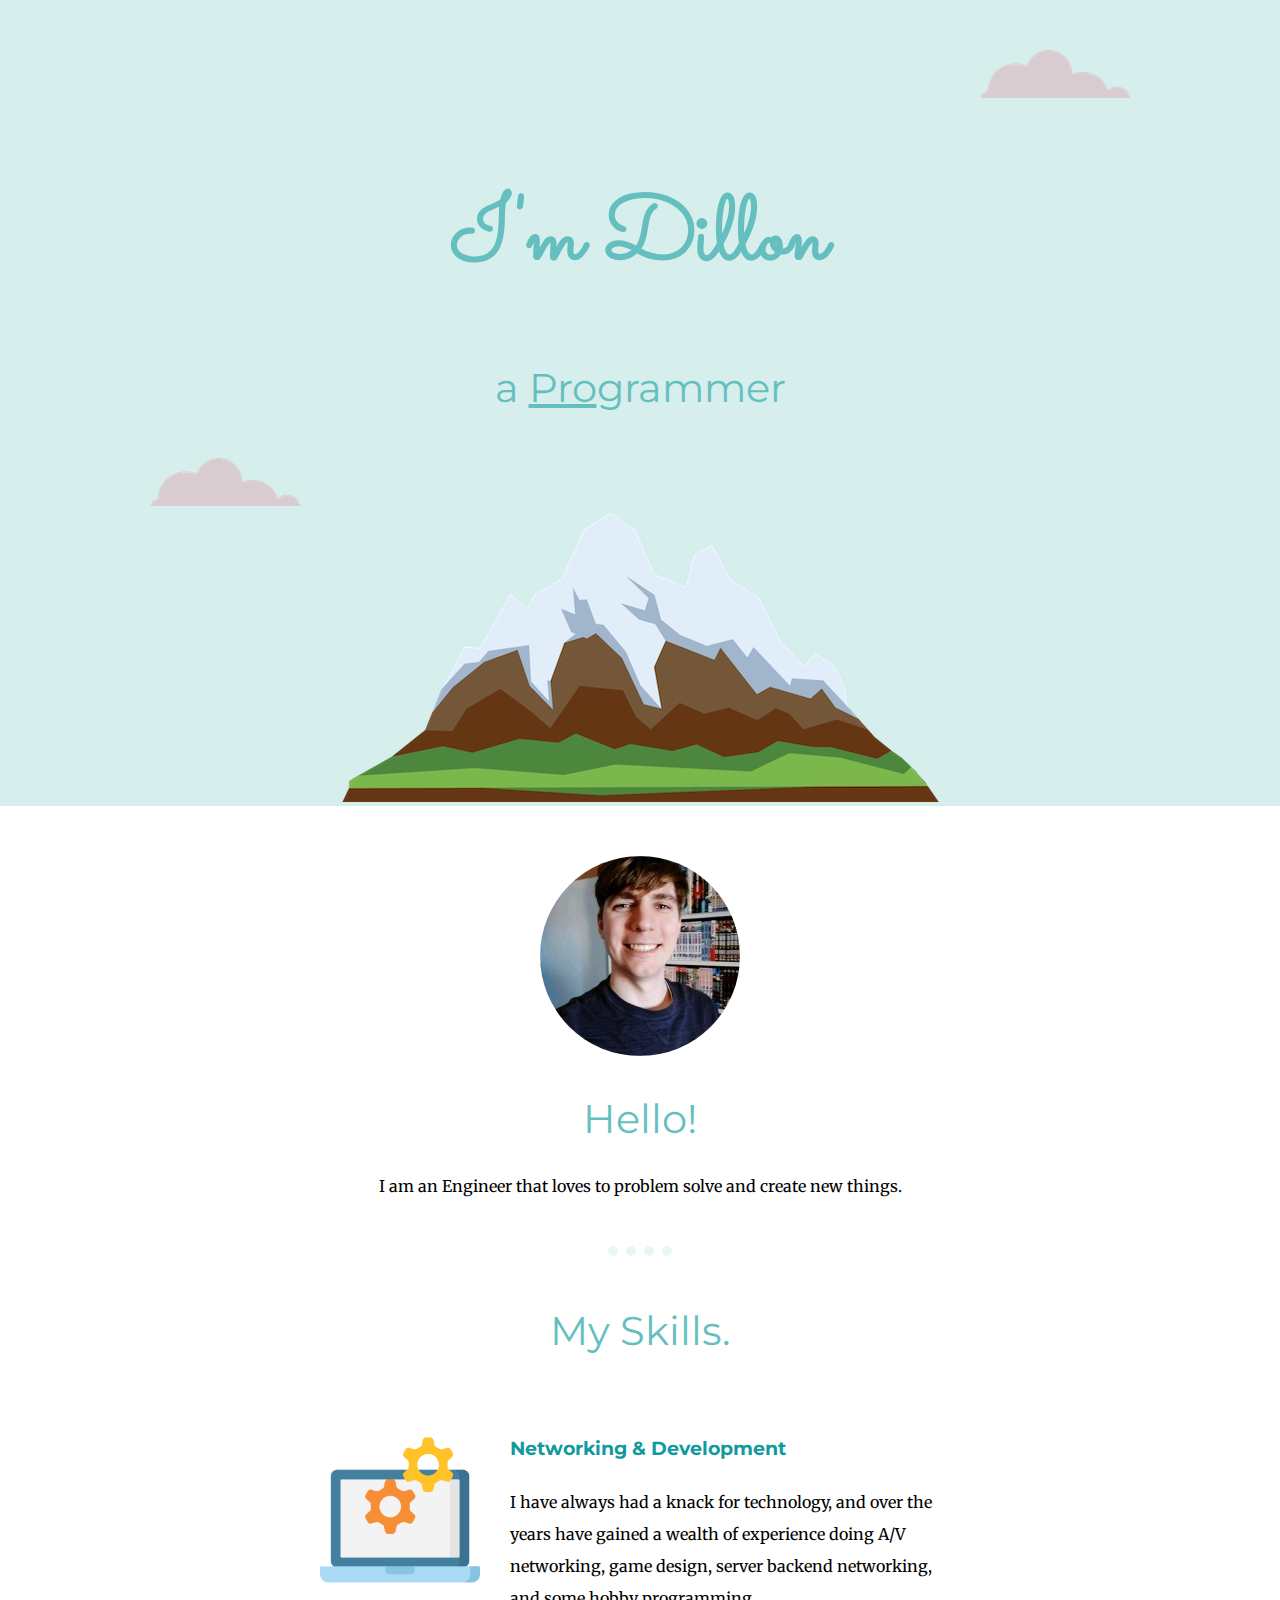
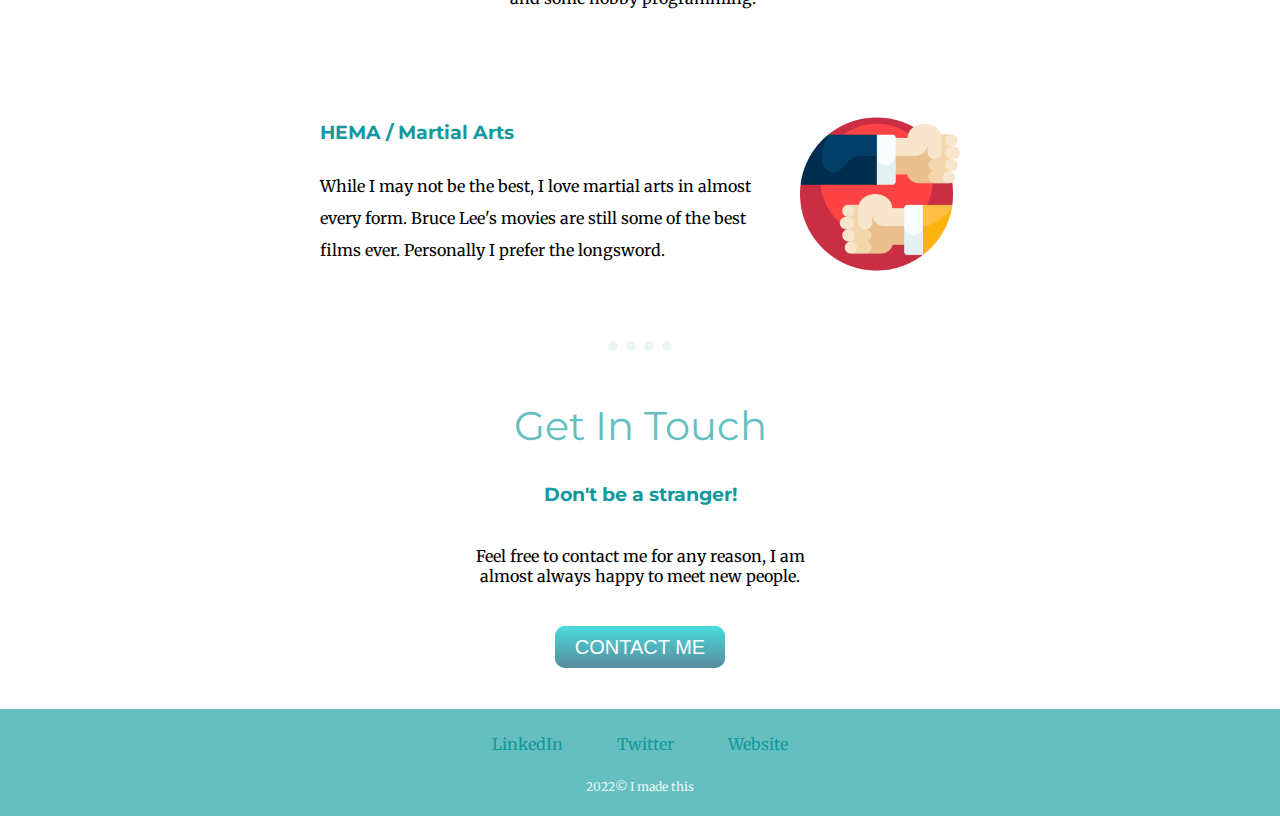
<file: HTML - Personal Site/CSS - My Site/index.html>
<!DOCTYPE html>
<html lang="en" dir="ltr">

<head>
  <meta charset="utf-8">
  <title>Dillon Cran</title>
  <link rel="stylesheet" href="styles.css">
  <link rel="icon" href="favicon.ico">
  <!---------- Fonts ---------->
  <link rel="preconnect" href="https://fonts.googleapis.com">
  <link rel="preconnect" href="https://fonts.gstatic.com" crossorigin>
  <link href="https://fonts.googleapis.com/css2?family=Merriweather&family=Montserrat&family=Sacramento&display=swap" rel="stylesheet">
</head>

<body>
  <div class="top-container">
    <img class="top-cloud" src="cloud.png" alt="CLOUD">
    <h1>I'm Dillon</h1>
    <h2>a <span class="underline">Pro</span>grammer</h2>
    <img class="bottom-cloud" src="cloud.png" alt="CLOUD">
    <img src="mountain.png" alt="MOUNTAIN">
  </div>

  <div class="middle-container">
    <div class="profile">
      <img class="profile-picture" src="Dillon Cran Profile.jpg" alt="Profile Picture Did Not Load">
      <h2>Hello!</h2>
      <p class="profile-paragraph">I am an Engineer that loves to problem solve and create new things.</p>
    </div>
    <hr>
    <div class="skills">
      <h2>My Skills.</h2>
      <div class="skill-row-one">
        <img class="skill-image-networking" src="data-management.png" alt="Networking Image">

        <h3>Networking & Development</h3>
        <p class="skill-description-paragraph">I have always had a knack for technology, and over the years have gained a wealth of experience doing A/V networking, game design, server backend networking, and some hobby programming.</p>

      </div>
      <div class="skill-row-two">
        <img class="skill-image-martial" src="kung-fu.png" alt="MARTIAL ARTS">

        <h3>HEMA / Martial Arts</h3>
        <p class="skill-description-paragraph">While I may not be the best, I love martial arts in almost every form. Bruce Lee's movies are still some of the best films ever. Personally I prefer the longsword.</p>

      </div>
    </div>
    <hr>
    <div class="contact-me">
      <h2>Get In Touch</h2>
      <h3>Don't be a stranger!</h3>
      <p class="contact-paragraph">Feel free to contact me for any reason, I am almost always happy to meet new people.</p>
      <a class="btn" href="mailto:Dillon.Cran@Gmail.com">CONTACT ME</a>
    </div>
  </div>


  <div class="bottom-container">
    <a class="footer-link" href="https://ca.linkedin.com/in/dillon-cran-879050205">LinkedIn</a>
    <a class="footer-link" href="https://twitter.com/">Twitter</a>
    <a class="footer-link" href="https://www.appbrewery.co/">Website</a>
    <p class="copyright">2022© I made this</p>
  </div>
</body>

</html>
</file>
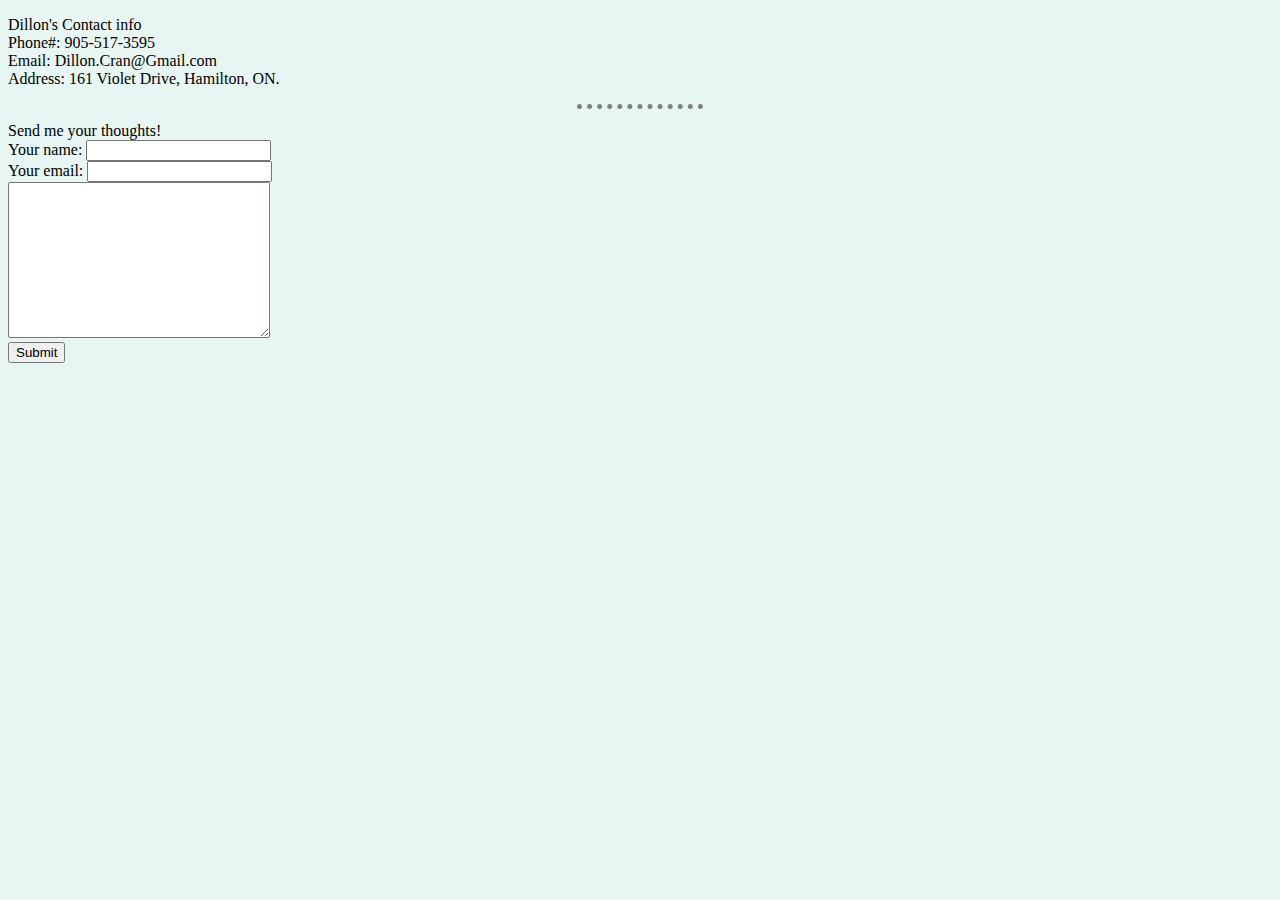
<file: HTML - Personal Site/Contact info.html>
<!DOCTYPE html>
<html lang="en" dir="ltr">
  <head>
    <meta charset="utf-8">
    <title>Contact Info</title>
    <link rel="stylesheet" href="CSS\styles.css">
  </head>
  <body style="background-color: #E7F6F2;">
    <p>
      Dillon's Contact info
      <br>Phone#: 905-517-3595
      <br>Email: Dillon.Cran@Gmail.com
      <br>Address: 161 Violet Drive, Hamilton, ON.
    </p>
    <hr>
    <form action="mailto:dillon.cran@gmail.com" method="post" enctype="text/plain">
      <la>Send me your thoughts!</la><br>
      <lab>Your name:</lab>
      <input type="text" name="yourName" id=""><br>
      <labe>Your email:</labe>
      <input type="email" name="yourEmail" id=""><br>
      <textarea name="name" rows="10" cols="30"></textarea><br>
      <input type="submit" name="">
    </form>
  </body>
</html>
</file>
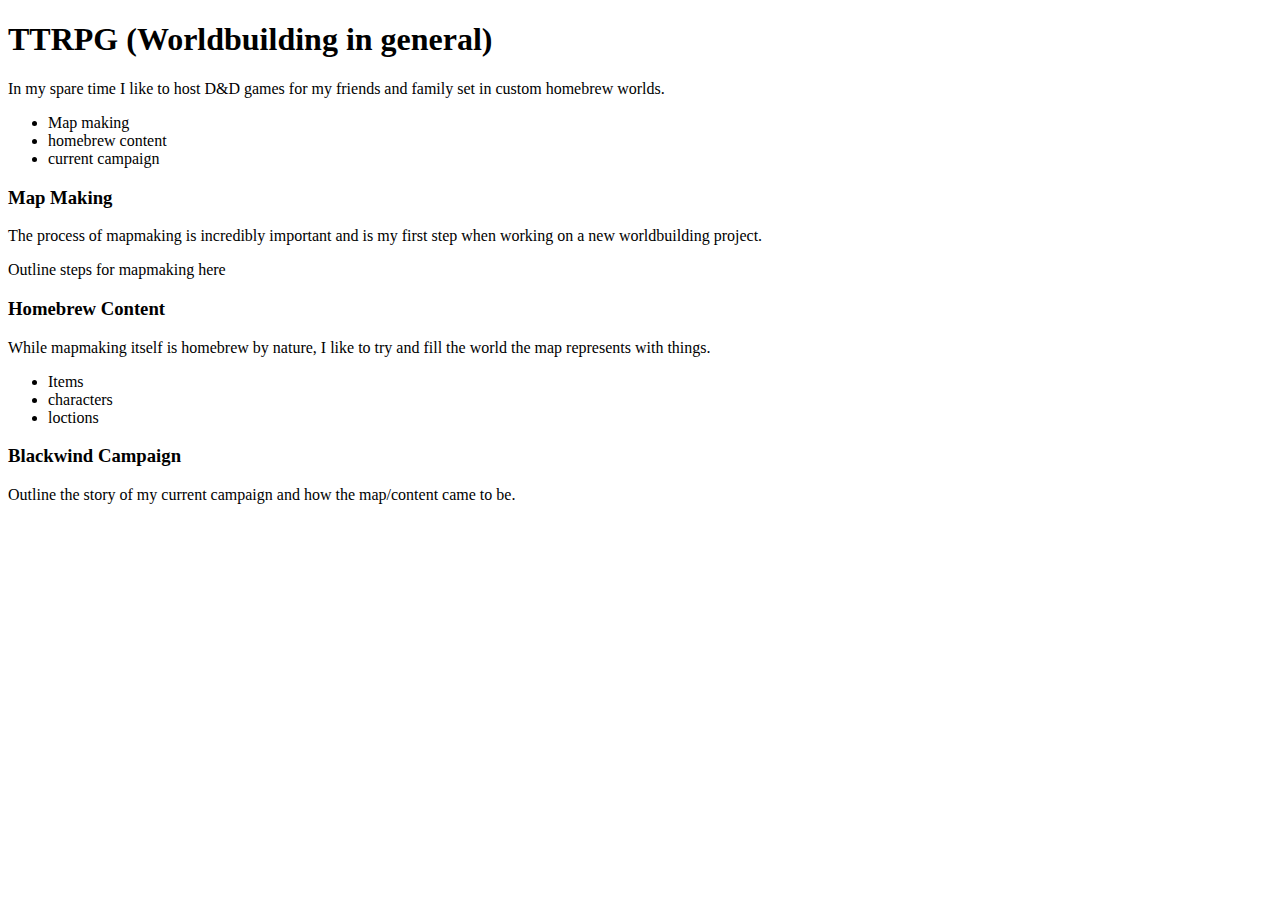
<file: interest_pages/dungeons_dragons.html>
<!DOCTYPE html>
<html lang="en" dir="ltr">
  <head>
    <meta charset="utf-8">
    <title>D&D</title>
  </head>
  <body>
    <h1>TTRPG (Worldbuilding in general)</h1>
    <p>In my spare time I like to host D&D games for my friends and family set in custom homebrew worlds.</p>
    <ul>
      <li>Map making</li>
      <li>homebrew content</li>
      <li>current campaign</li>
    </ul>

    <h3>Map Making</h3>

    <p>The process of mapmaking is incredibly important and is my first step when working on a new worldbuilding project.</p>
    <p>Outline steps for mapmaking here</p>

    <h3>Homebrew Content</h3>
    <p>While mapmaking itself is homebrew by nature, I like to try and fill the world the map represents with things.</p>
    <ul>
      <li>Items</li>
      <li>characters</li>
      <li>loctions</li>
    </ul>

    <h3>Blackwind Campaign</h3>
    <p>Outline the story of my current campaign and how the map/content came to be.</p>

  </body>
</html>
</file>
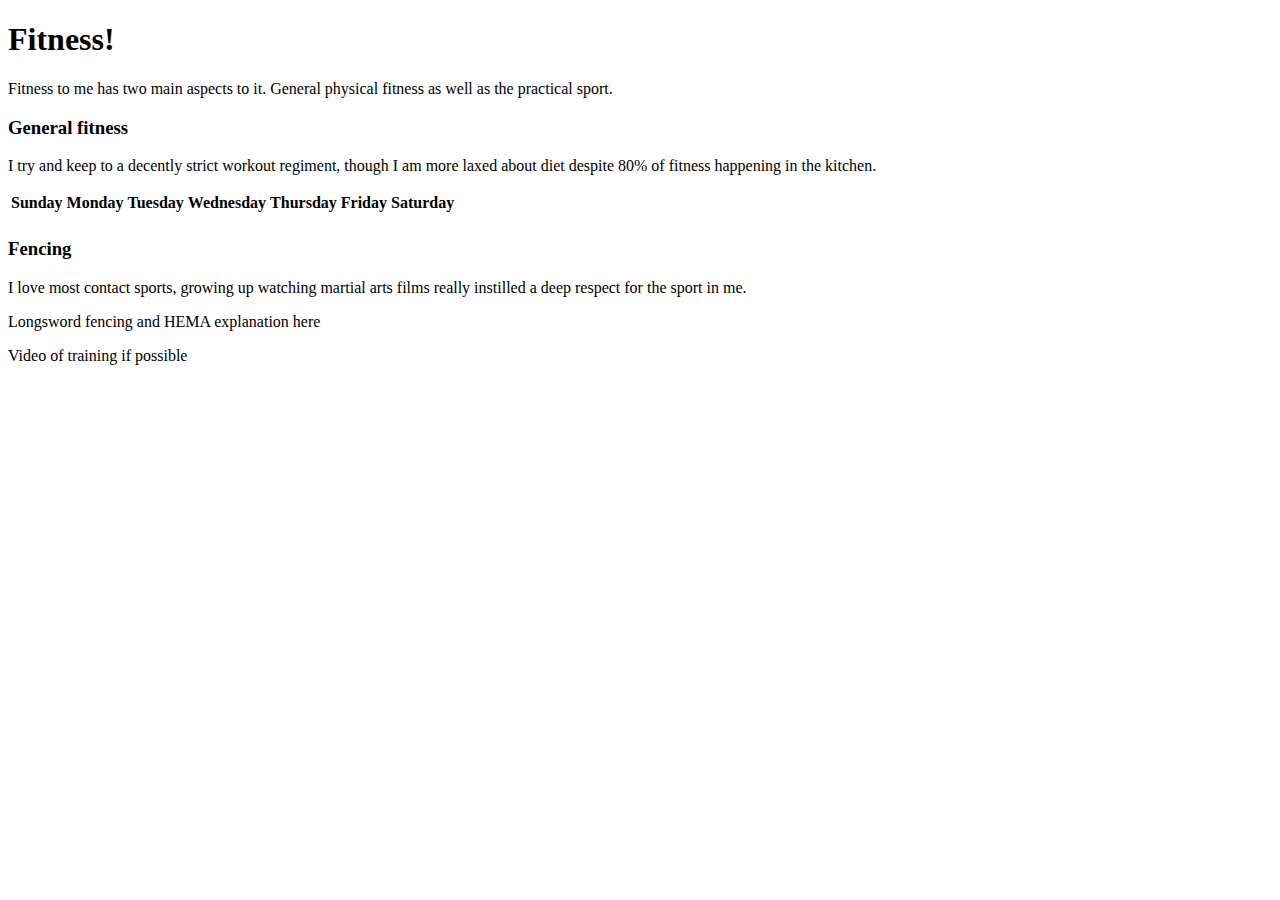
<file: interest_pages/fitness_fencing.html>
<!DOCTYPE html>
<html lang="en" dir="ltr">
  <head>
    <meta charset="utf-8">
    <title>Fitness</title>
  </head>
  <body>
    <h1>Fitness!</h1>
    <p>Fitness to me has two main aspects to it.  General physical fitness as well as the practical sport.</p>

    <h3>General fitness</h3>
    <p>I try and keep to a decently strict workout regiment, though I am more laxed about diet despite 80% of fitness happening in the kitchen.</p>

    <table>
      <thead>
        <th>Sunday</th>
        <th>Monday</th>
        <th>Tuesday</th>
        <th>Wednesday</th>
        <th>Thursday</th>
        <th>Friday</th>
        <th>Saturday</th>
      </thead>
      <tr>
        <td></td>
        <td></td>
        <td></td>
        <td></td>
        <td></td>
        <td></td>
        <td></td>
      </tr>
    </table>

    <h3>Fencing</h3>
    <p>I love most contact sports, growing up watching martial arts films really instilled a deep respect for the sport in me.</p>
    <p>Longsword fencing and HEMA explanation here</p>
    <p>Video of training if possible</p>

  </body>
</html>
</file>
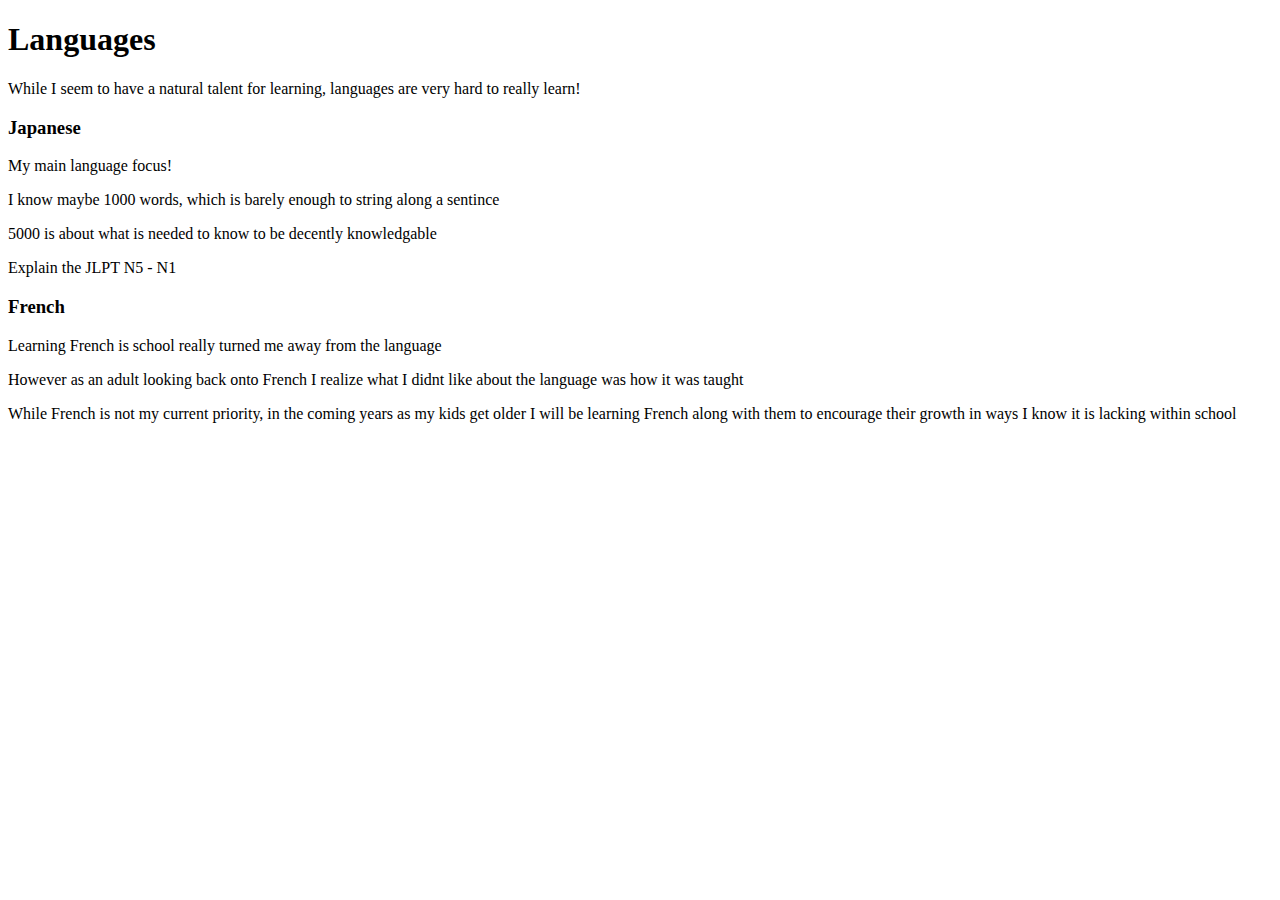
<file: interest_pages/language.html>
<!DOCTYPE html>
<html lang="en" dir="ltr">
  <head>
    <meta charset="utf-8">
    <title>Languages!</title>
  </head>
  <body>
    <h1>Languages</h1>
    <p>While I seem to have a natural talent for learning, languages are very hard to really learn!</p>

    <h3>Japanese</h3>
    <p>My main language focus!</p>
    <p>I know maybe 1000 words, which is barely enough to string along a sentince</p>
    <p>5000 is about what is needed to know to be decently knowledgable</p>
    <p>Explain the JLPT N5 - N1</p>

    <h3>French</h3>
    <p>Learning French is school really turned me away from the language</p>
    <p>However as an adult looking back onto French I realize what I didnt like about the language was how it was taught</p>
    <p>While French is not my current priority, in the coming years as my kids get older I will be learning French along with them to encourage their growth in ways I know it is lacking within school</p>
    




  </body>
</html>
</file>
<file: HTML - Personal Site/CSS - My Site/styles.css>
body {
  margin: 0;
  text-align: center;
  font-family: "Merriweather", serif;
}

h1 {
  margin: 50px auto 0 auto;
  /* top - left - bottom - right */
  font-family: "Sacramento", cursive;
  font-size: 5.625rem;
  color: #66BFBF;
  line-height: 2;
}

h2 {
  font-family: "Montserrat", sans-serif;
  font-size: 2.5rem;
  font-weight: normal;
  /* 100% = 16px = 1rem */
  color: #66BFBF;
}

h3 {
  font-family: "Montserrat", sans-serif;
  color: #11999E;

}

hr {
  color: #EAF6F6;
  width: 5%;
  height: 0;
  border-width: 10px;
  border-style: none;
  border-top-style: dotted;
  margin: 50px auto;
  align-content: center;
}

a {
  color: #11999E;
}

.profile-picture {
  border-radius: 100%;
  margin-top: 50px;
}

.skill-image-networking {
  width: 25%;
  float: left;
  margin-right: 30px;
}

.skill-image-martial {
  width: 25%;
  float: right;
  margin-left: 30px;
}

.skill-row-one {
  width: 50%;
  margin: 75px auto;
  text-align: left;
  line-height: 2;
}

.skill-row-two {
  width: 50%;
  margin: 100px auto 75px auto;
  text-align: left;
  line-height: 2;
}

.top-container {
  background-color: #D6EFED;
  position: relative;
  padding-top: 100px;
}

.top-container-text {
  display: inline-block;
  text-align: center;
  position: absolute;
  top: 100px;
}

.middle-container {}

.bottom-container {
  background-color: #66BFBF;
  margin-top: 50px;
  padding-top: 25px;
  padding-bottom: 10px;
}

.bottom-cloud {
  position: absolute;
  left: 150px;
  bottom: 300px;
}

.top-cloud {
  position: absolute;
  right: 150px;
  top: 50px;
}

.underline {
  text-decoration: underline;
}

.contact-paragraph {
  margin: 40px 35% 50px 35%;
}

.profile-paragraph {
  margin: auto 25%;
}

.btn {
  background: #4bdbdb;
  background-image: -webkit-linear-gradient(top, #4bdbdb, #578b9e);
  background-image: -moz-linear-gradient(top, #4bdbdb, #578b9e);
  background-image: -ms-linear-gradient(top, #4bdbdb, #578b9e);
  background-image: -o-linear-gradient(top, #4bdbdb, #578b9e);
  background-image: linear-gradient(to bottom, #4bdbdb, #578b9e);
  -webkit-border-radius: 10;
  -moz-border-radius: 10;
  border-radius: 10px;
  font-family: Arial;
  color: #ffffff;
  font-size: 20px;
  padding: 10px 20px 10px 20px;
  text-decoration: none;
}

.btn:hover {
  background: #3cb0fd;
  background-image: -webkit-linear-gradient(top, #3cb0fd, #376685);
  background-image: -moz-linear-gradient(top, #3cb0fd, #376685);
  background-image: -ms-linear-gradient(top, #3cb0fd, #376685);
  background-image: -o-linear-gradient(top, #3cb0fd, #376685);
  background-image: linear-gradient(to bottom, #3cb0fd, #376685);
  text-decoration: none;
}

.footer-link {
  color: #11999E;
  margin: 50px 25px;
  text-decoration: none;
}
.footer-link:hover {
  color: #3cb0fd;
}

.copyright {
  color: #EAF6F6;
  font-size: 75%;
  margin-top: 25px;
}

.skills {
}
</file>
